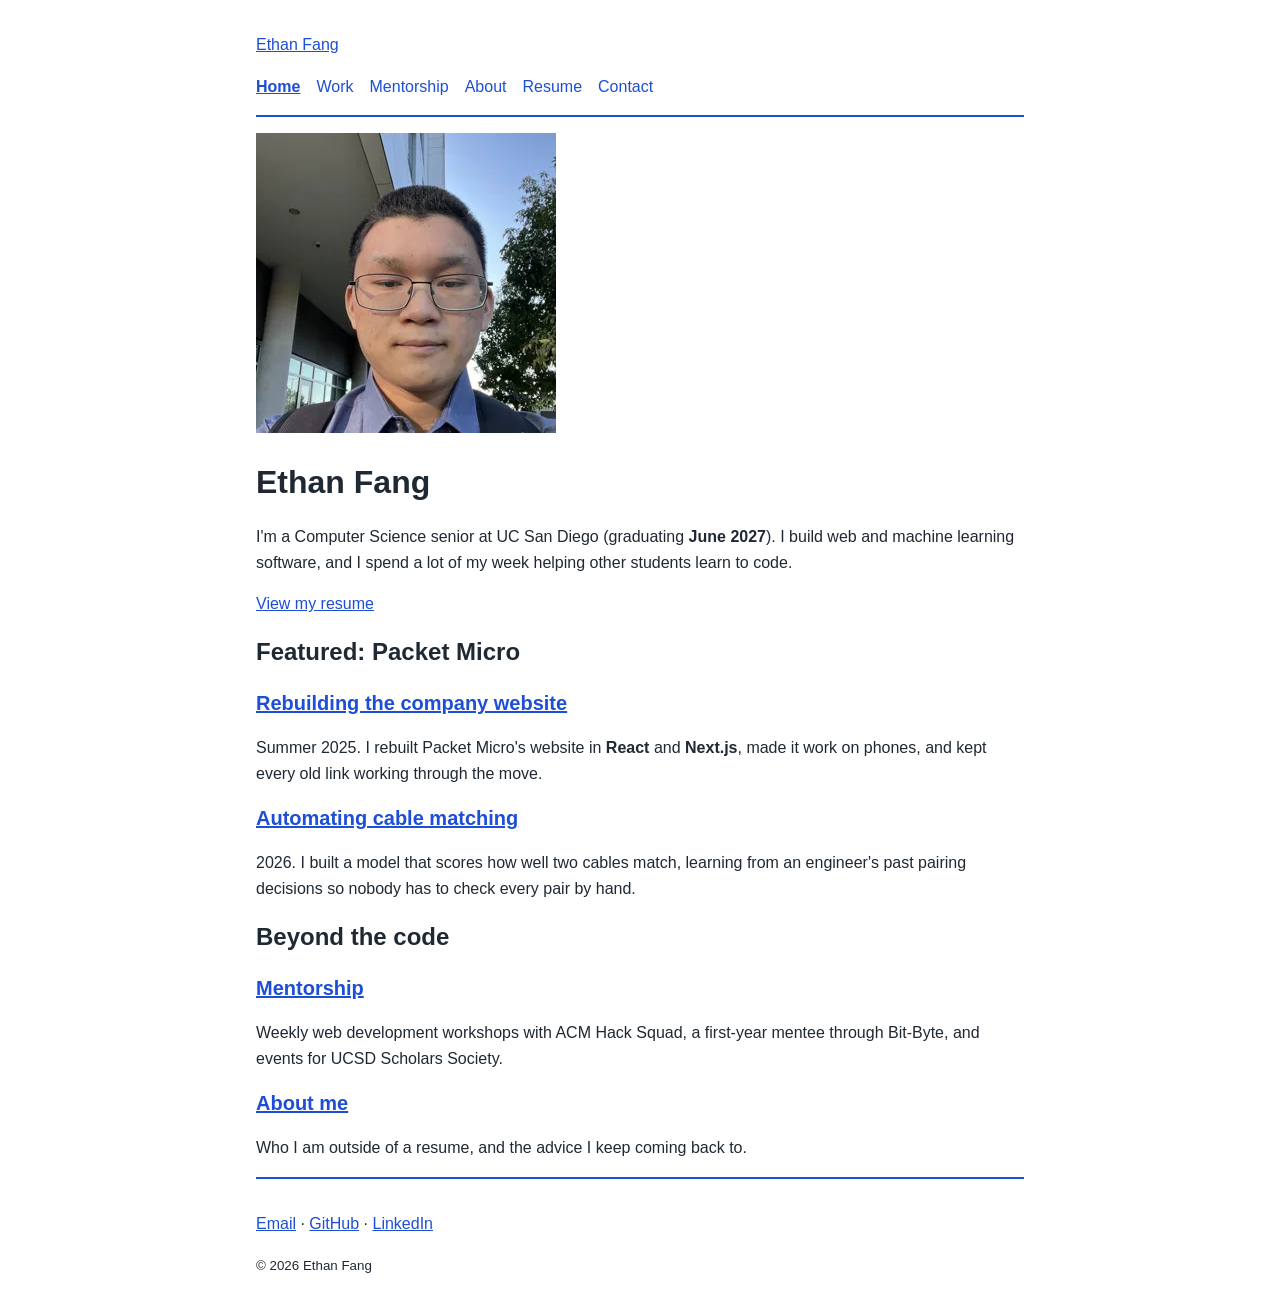
<file: index.html>
<!DOCTYPE html>
<html lang="en">
<head>
  <meta charset="utf-8">
  <meta name="viewport" content="width=device-width, initial-scale=1">
  <meta name="description" content="Portfolio of Ethan Fang, a UC San Diego Computer Science senior who builds web and machine learning software and mentors new programmers.">
  <meta name="author" content="Ethan Fang">
  <title>Ethan Fang | Software Engineer</title>
  <link rel="icon" href="favicon.svg" type="image/svg+xml">
  <link rel="stylesheet" href="styles.css">
</head>
<body>
  <header>
    <p><a href="index.html">Ethan Fang</a></p>
    <nav aria-label="Main">
      <ul>
        <li><a href="index.html" aria-current="page">Home</a></li>
        <li><a href="work.html">Work</a></li>
        <li><a href="mentorship.html">Mentorship</a></li>
        <li><a href="about.html">About</a></li>
        <li><a href="resume.html">Resume</a></li>
        <li><a href="contact.html">Contact</a></li>
      </ul>
    </nav>
  </header>

  <main>
    <section aria-labelledby="hero-heading">
      <picture>
        <source type="image/webp" srcset="images/headshot-300.webp 300w, images/headshot-600.webp 600w" sizes="300px">
        <img src="images/headshot-300.jpg" srcset="images/headshot-300.jpg 300w, images/headshot-600.jpg 600w" sizes="300px" width="300" height="300" alt="Headshot of Ethan Fang, wearing glasses and a blue collared shirt, standing outside">
      </picture>
      <h1 id="hero-heading">Ethan Fang</h1>
      <p>I'm a Computer Science senior at UC San Diego (graduating <strong>June 2027</strong>). I build web and machine learning software, and I spend a lot of my week helping other students learn to code.</p>
      <p><a href="resume.html">View my resume</a></p>
    </section>

    <section aria-labelledby="featured-heading">
      <h2 id="featured-heading">Featured: Packet Micro</h2>
      <article>
        <h3><a href="work/website-rebuild.html">Rebuilding the company website</a></h3>
        <p>Summer 2025. I rebuilt Packet Micro's website in <b>React</b> and <b>Next.js</b>, made it work on phones, and kept every old link working through the move.</p>
      </article>
      <article>
        <h3><a href="work/wire-selection.html">Automating cable matching</a></h3>
        <p>2026. I built a model that scores how well two cables match, learning from an engineer's past pairing decisions so nobody has to check every pair by hand.</p>
      </article>
    </section>

    <section aria-labelledby="more-heading">
      <h2 id="more-heading">Beyond the code</h2>
      <article>
        <h3><a href="mentorship.html">Mentorship</a></h3>
        <p>Weekly web development workshops with ACM Hack Squad, a first-year mentee through Bit-Byte, and events for UCSD Scholars Society.</p>
      </article>
      <article>
        <h3><a href="about.html">About me</a></h3>
        <p>Who I am outside of a resume, and the advice I keep coming back to.</p>
      </article>
    </section>

  </main>

  <footer>
    <p>
      <a href="mailto:ethan.z.fang@gmail.com">Email</a> ·
      <a href="https://github.com/efang5">GitHub</a> ·
      <a href="https://www.linkedin.com/in/ethan-fang-12b833273">LinkedIn</a>
    </p>
    <p><small>&copy; 2026 Ethan Fang</small></p>
  </footer>
</body>
</html>
</file>
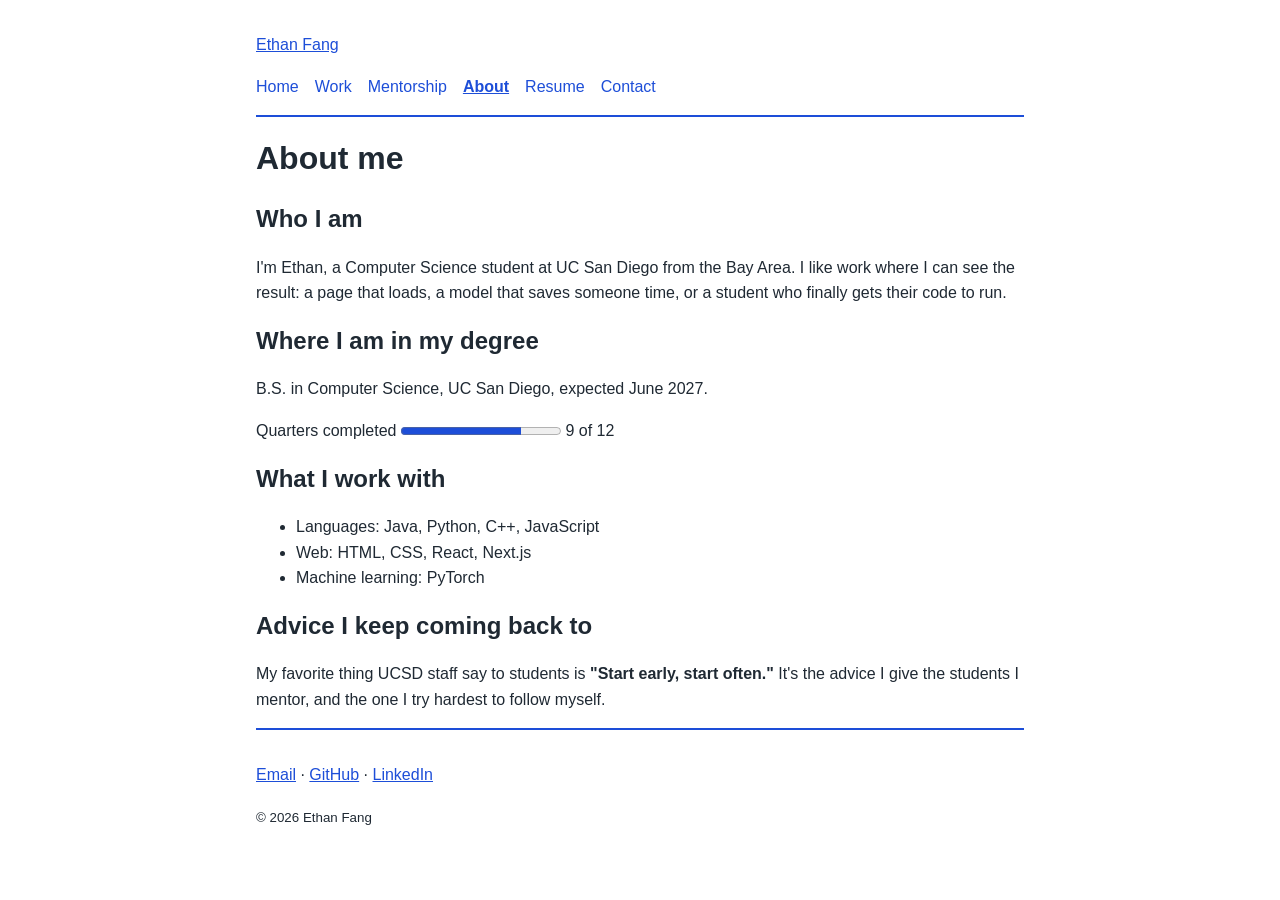
<file: about.html>
<!DOCTYPE html>
<html lang="en">
<head>
  <meta charset="utf-8">
  <meta name="viewport" content="width=device-width, initial-scale=1">
  <meta name="description" content="About Ethan Fang, a Computer Science senior at UC San Diego.">
  <title>About | Ethan Fang</title>
  <link rel="icon" href="favicon.svg" type="image/svg+xml">
  <link rel="stylesheet" href="styles.css">
</head>
<body>
  <header>
    <p><a href="index.html">Ethan Fang</a></p>
    <nav aria-label="Main">
      <ul>
        <li><a href="index.html">Home</a></li>
        <li><a href="work.html">Work</a></li>
        <li><a href="mentorship.html">Mentorship</a></li>
        <li><a href="about.html" aria-current="page">About</a></li>
        <li><a href="resume.html">Resume</a></li>
        <li><a href="contact.html">Contact</a></li>
      </ul>
    </nav>
  </header>

  <main>
    <h1>About me</h1>

    <section aria-labelledby="who-heading">
      <h2 id="who-heading">Who I am</h2>
      <p>I'm Ethan, a Computer Science student at UC San Diego from the Bay Area. I like work where I can see the result: a page that loads, a model that saves someone time, or a student who finally gets their code to run.</p>
    </section>

    <section aria-labelledby="degree-heading">
      <h2 id="degree-heading">Where I am in my degree</h2>
      <p>B.S. in Computer Science, UC San Diego, expected <time datetime="2027-06">June 2027</time>.</p>
      <p>
        <label for="degree-progress">Quarters completed</label>
        <progress id="degree-progress" value="9" max="12">9 of 12 quarters</progress>
        <span>9 of 12</span>
      </p>
    </section>

    <section aria-labelledby="skills-heading">
      <h2 id="skills-heading">What I work with</h2>
      <ul>
        <li>Languages: Java, Python, C++, JavaScript</li>
        <li>Web: HTML, CSS, React, Next.js</li>
        <li>Machine learning: PyTorch</li>
      </ul>
    </section>

    <section aria-labelledby="motto-heading">
      <h2 id="motto-heading">Advice I keep coming back to</h2>
      <p>My favorite thing UCSD staff say to students is <strong>"Start early, start often."</strong> It's the advice I give the students I mentor, and the one I try hardest to follow myself.</p>
    </section>
  </main>

  <footer>
    <p>
      <a href="mailto:ethan.z.fang@gmail.com">Email</a> ·
      <a href="https://github.com/efang5">GitHub</a> ·
      <a href="https://www.linkedin.com/in/ethan-fang-12b833273">LinkedIn</a>
    </p>
    <p><small>&copy; 2026 Ethan Fang</small></p>
  </footer>
</body>
</html>
</file>
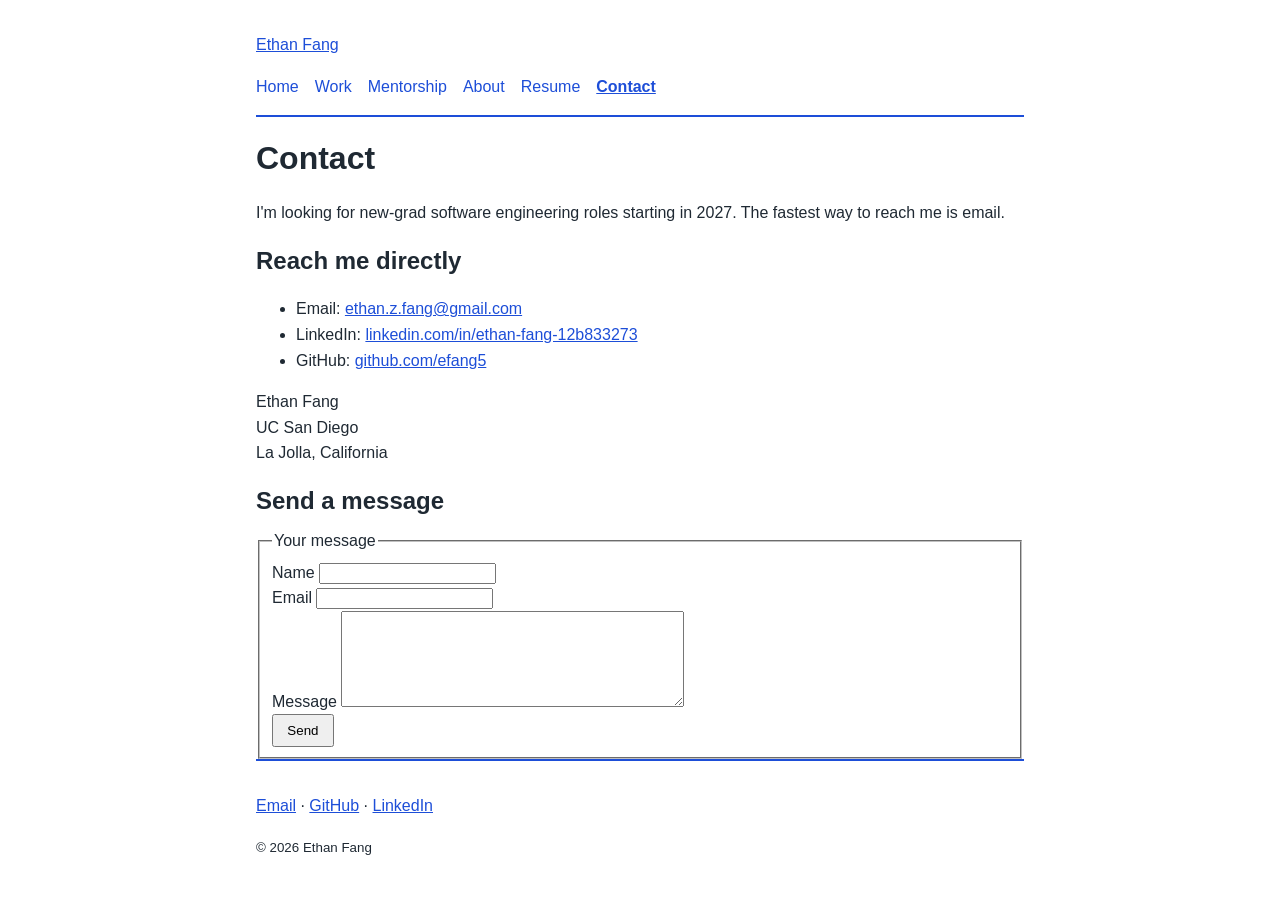
<file: contact.html>
<!DOCTYPE html>
<html lang="en">
<head>
  <meta charset="utf-8">
  <meta name="viewport" content="width=device-width, initial-scale=1">
  <meta name="description" content="Contact Ethan Fang about software engineering roles.">
  <title>Contact | Ethan Fang</title>
  <link rel="icon" href="favicon.svg" type="image/svg+xml">
  <link rel="stylesheet" href="styles.css">
</head>
<body>
  <header>
    <p><a href="index.html">Ethan Fang</a></p>
    <nav aria-label="Main">
      <ul>
        <li><a href="index.html">Home</a></li>
        <li><a href="work.html">Work</a></li>
        <li><a href="mentorship.html">Mentorship</a></li>
        <li><a href="about.html">About</a></li>
        <li><a href="resume.html">Resume</a></li>
        <li><a href="contact.html" aria-current="page">Contact</a></li>
      </ul>
    </nav>
  </header>

  <main>
    <h1>Contact</h1>
    <p>I'm looking for new-grad software engineering roles starting in 2027. The fastest way to reach me is email.</p>

    <section aria-labelledby="direct-heading">
      <h2 id="direct-heading">Reach me directly</h2>
      <ul>
        <li>Email: <a href="mailto:ethan.z.fang@gmail.com">ethan.z.fang@gmail.com</a></li>
        <li>LinkedIn: <a href="https://www.linkedin.com/in/ethan-fang-12b833273">linkedin.com/in/ethan-fang-12b833273</a></li>
        <li>GitHub: <a href="https://github.com/efang5">github.com/efang5</a></li>
      </ul>
      <p>
        Ethan Fang<br>
        UC San Diego<br>
        La Jolla, California
      </p>
    </section>

    <section aria-labelledby="form-heading">
      <h2 id="form-heading">Send a message</h2>
      <form action="#" method="post">
        <fieldset>
          <legend>Your message</legend>
          <div>
            <label for="name">Name</label>
            <input type="text" id="name" name="name" autocomplete="name" required>
          </div>
          <div>
            <label for="email">Email</label>
            <input type="email" id="email" name="email" autocomplete="email" required>
          </div>
          <div>
            <label for="message">Message</label>
            <textarea id="message" name="message" rows="6" cols="40" required></textarea>
          </div>
          <!-- The button does not submit anywhere yet (no scripting in HW2). -->
          <button type="submit">Send</button>
        </fieldset>
      </form>
    </section>

    <!-- Confirmation shown after a message is sent. It stays closed for now;
         JavaScript will open it in a later homework. -->
    <dialog id="sent-dialog" aria-labelledby="sent-heading">
      <h2 id="sent-heading">Thanks, your message was sent</h2>
      <p>I'll get back to you within a few days.</p>
      <form method="dialog">
        <button>Close</button>
      </form>
    </dialog>
  </main>

  <footer>
    <p>
      <a href="mailto:ethan.z.fang@gmail.com">Email</a> ·
      <a href="https://github.com/efang5">GitHub</a> ·
      <a href="https://www.linkedin.com/in/ethan-fang-12b833273">LinkedIn</a>
    </p>
    <p><small>&copy; 2026 Ethan Fang</small></p>
  </footer>
</body>
</html>
</file>
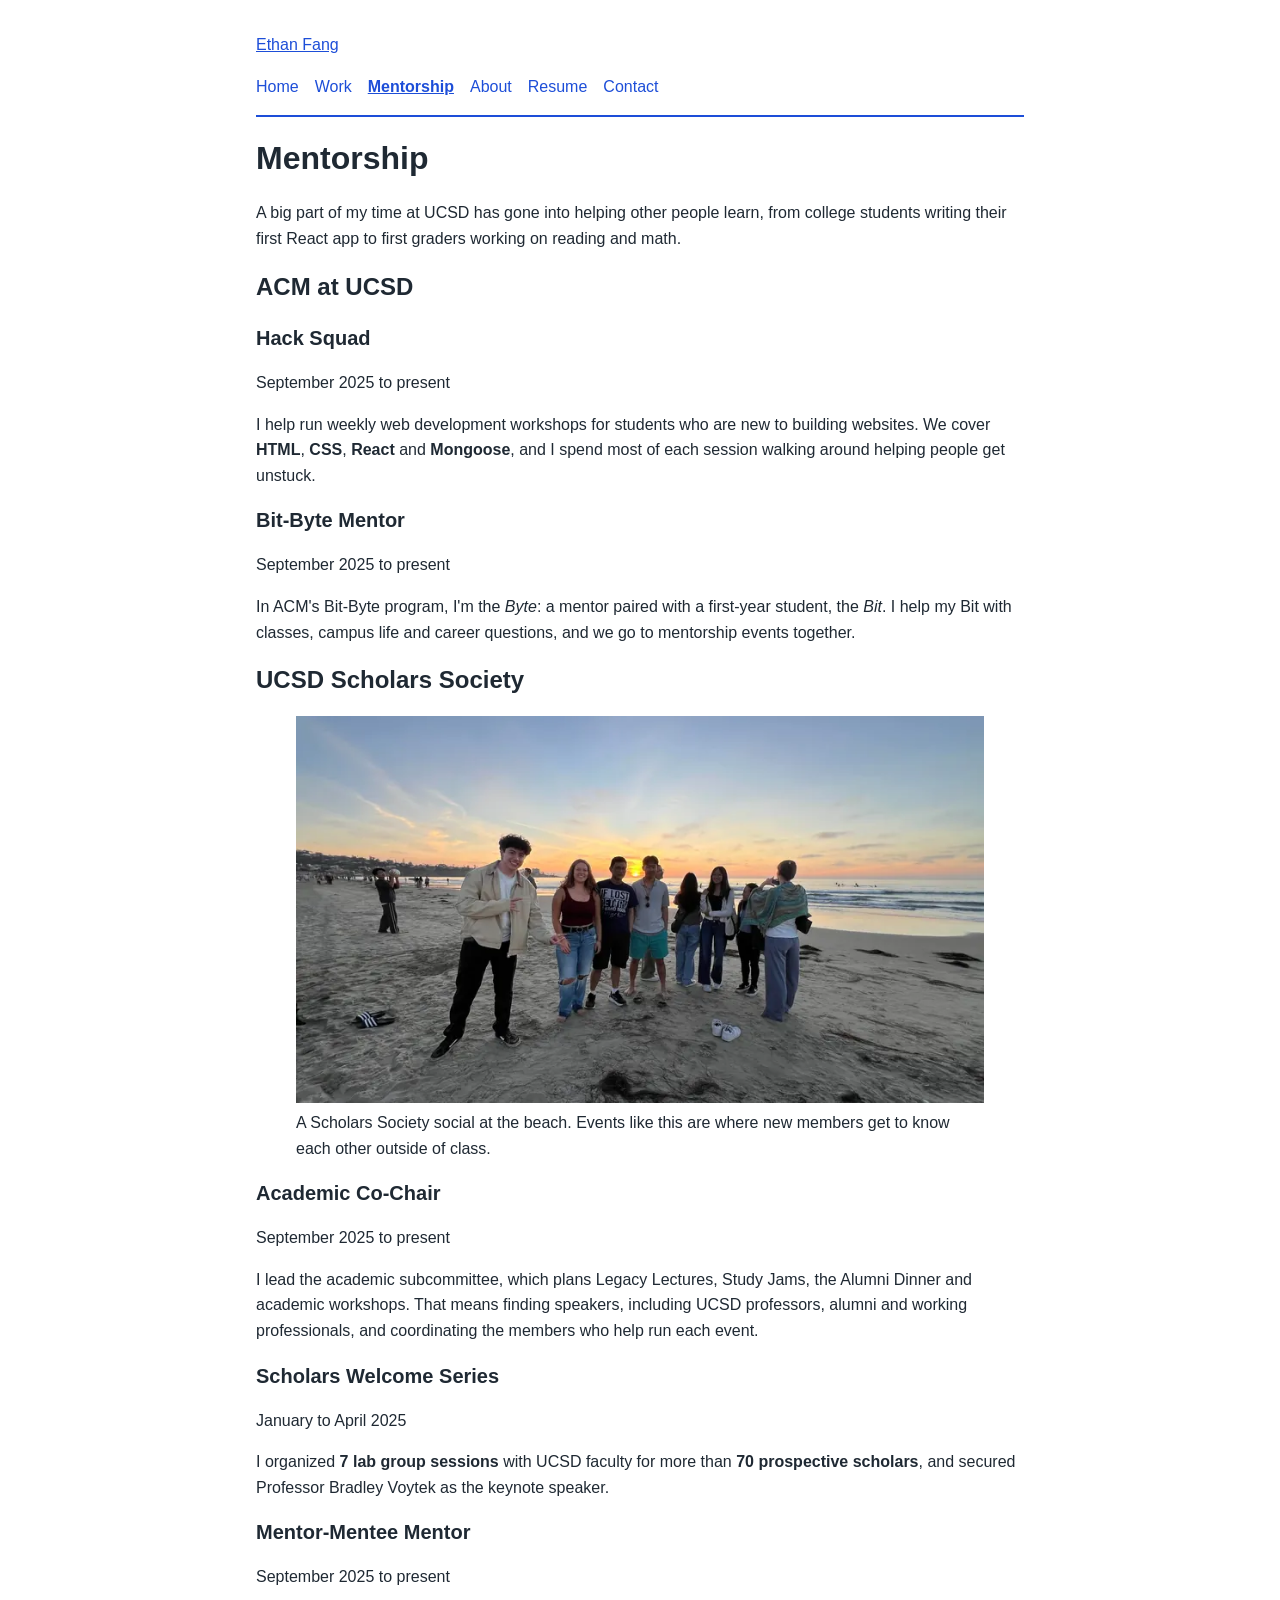
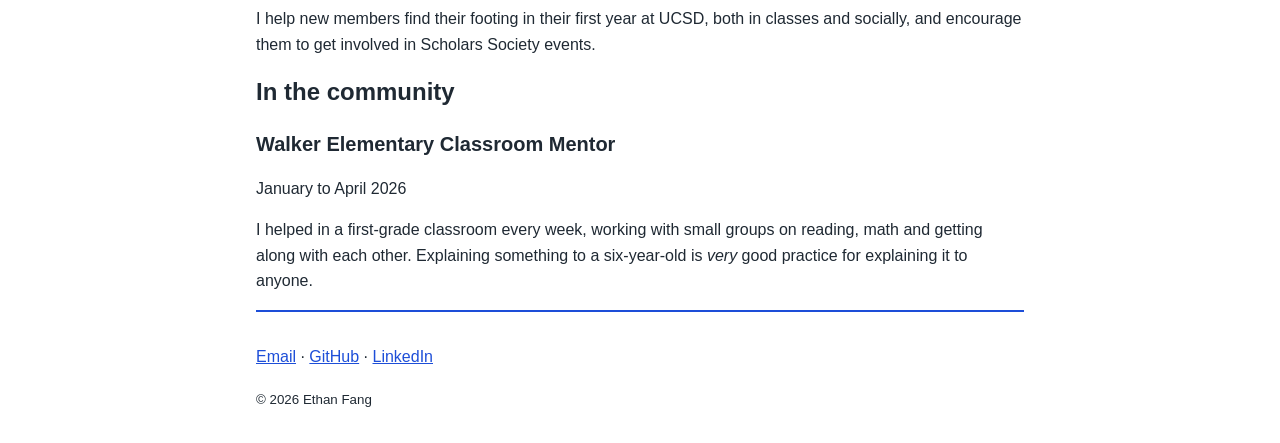
<file: mentorship.html>
<!DOCTYPE html>
<html lang="en">
<head>
  <meta charset="utf-8">
  <meta name="viewport" content="width=device-width, initial-scale=1">
  <meta name="description" content="How Ethan Fang teaches and mentors: ACM Hack Squad, ACM Bit-Byte, UCSD Scholars Society, and Walker Elementary.">
  <title>Mentorship | Ethan Fang</title>
  <link rel="icon" href="favicon.svg" type="image/svg+xml">
  <link rel="stylesheet" href="styles.css">
</head>
<body>
  <header>
    <p><a href="index.html">Ethan Fang</a></p>
    <nav aria-label="Main">
      <ul>
        <li><a href="index.html">Home</a></li>
        <li><a href="work.html">Work</a></li>
        <li><a href="mentorship.html" aria-current="page">Mentorship</a></li>
        <li><a href="about.html">About</a></li>
        <li><a href="resume.html">Resume</a></li>
        <li><a href="contact.html">Contact</a></li>
      </ul>
    </nav>
  </header>

  <main>
    <h1>Mentorship</h1>
    <p>A big part of my time at UCSD has gone into helping other people learn, from college students writing their first React app to first graders working on reading and math.</p>

    <section aria-labelledby="acm-heading">
      <h2 id="acm-heading">ACM at UCSD</h2>

      <article>
        <h3>Hack Squad</h3>
        <p><time datetime="2025-09">September 2025</time> to present</p>
        <p>I help run weekly web development workshops for students who are new to building websites. We cover <b>HTML</b>, <b>CSS</b>, <b>React</b> and <b>Mongoose</b>, and I spend most of each session walking around helping people get unstuck.</p>
      </article>

      <article>
        <h3>Bit-Byte Mentor</h3>
        <p><time datetime="2025-09">September 2025</time> to present</p>
        <p>In ACM's Bit-Byte program, I'm the <i>Byte</i>: a mentor paired with a first-year student, the <i>Bit</i>. I help my Bit with classes, campus life and career questions, and we go to mentorship events together.</p>
      </article>
    </section>

    <section aria-labelledby="scholars-heading">
      <h2 id="scholars-heading">UCSD Scholars Society</h2>
      <figure>
        <picture>
          <source type="image/webp" srcset="images/scholars-social-800.webp 800w, images/scholars-social-1200.webp 1200w" sizes="(max-width: 840px) 100vw, 800px">
          <img src="images/scholars-social-800.jpg" srcset="images/scholars-social-800.jpg 800w, images/scholars-social-1200.jpg 1200w" sizes="(max-width: 840px) 100vw, 800px" width="800" height="450" alt="A group of UCSD Scholars Society members posing together on the beach at sunset">
        </picture>
        <figcaption>A Scholars Society social at the beach. Events like this are where new members get to know each other outside of class.</figcaption>
      </figure>

      <article>
        <h3>Academic Co-Chair</h3>
        <p><time datetime="2025-09">September 2025</time> to present</p>
        <p>I lead the academic subcommittee, which plans Legacy Lectures, Study Jams, the Alumni Dinner and academic workshops. That means finding speakers, including UCSD professors, alumni and working professionals, and coordinating the members who help run each event.</p>
      </article>

      <article>
        <h3>Scholars Welcome Series</h3>
        <p><time datetime="2025-01">January</time> to <time datetime="2025-04">April 2025</time></p>
        <p>I organized <strong>7 lab group sessions</strong> with UCSD faculty for more than <strong>70 prospective scholars</strong>, and secured Professor Bradley Voytek as the keynote speaker.</p>
      </article>

      <article>
        <h3>Mentor-Mentee Mentor</h3>
        <p><time datetime="2025-09">September 2025</time> to present</p>
        <p>I help new members find their footing in their first year at UCSD, both in classes and socially, and encourage them to get involved in Scholars Society events.</p>
      </article>
    </section>

    <section aria-labelledby="community-heading">
      <h2 id="community-heading">In the community</h2>

      <article>
        <h3>Walker Elementary Classroom Mentor</h3>
        <p><time datetime="2026-01">January</time> to <time datetime="2026-04">April 2026</time></p>
        <p>I helped in a first-grade classroom every week, working with small groups on reading, math and getting along with each other. Explaining something to a six-year-old is <em>very</em> good practice for explaining it to anyone.</p>
      </article>
    </section>
  </main>

  <footer>
    <p>
      <a href="mailto:ethan.z.fang@gmail.com">Email</a> ·
      <a href="https://github.com/efang5">GitHub</a> ·
      <a href="https://www.linkedin.com/in/ethan-fang-12b833273">LinkedIn</a>
    </p>
    <p><small>&copy; 2026 Ethan Fang</small></p>
  </footer>
</body>
</html>
</file>
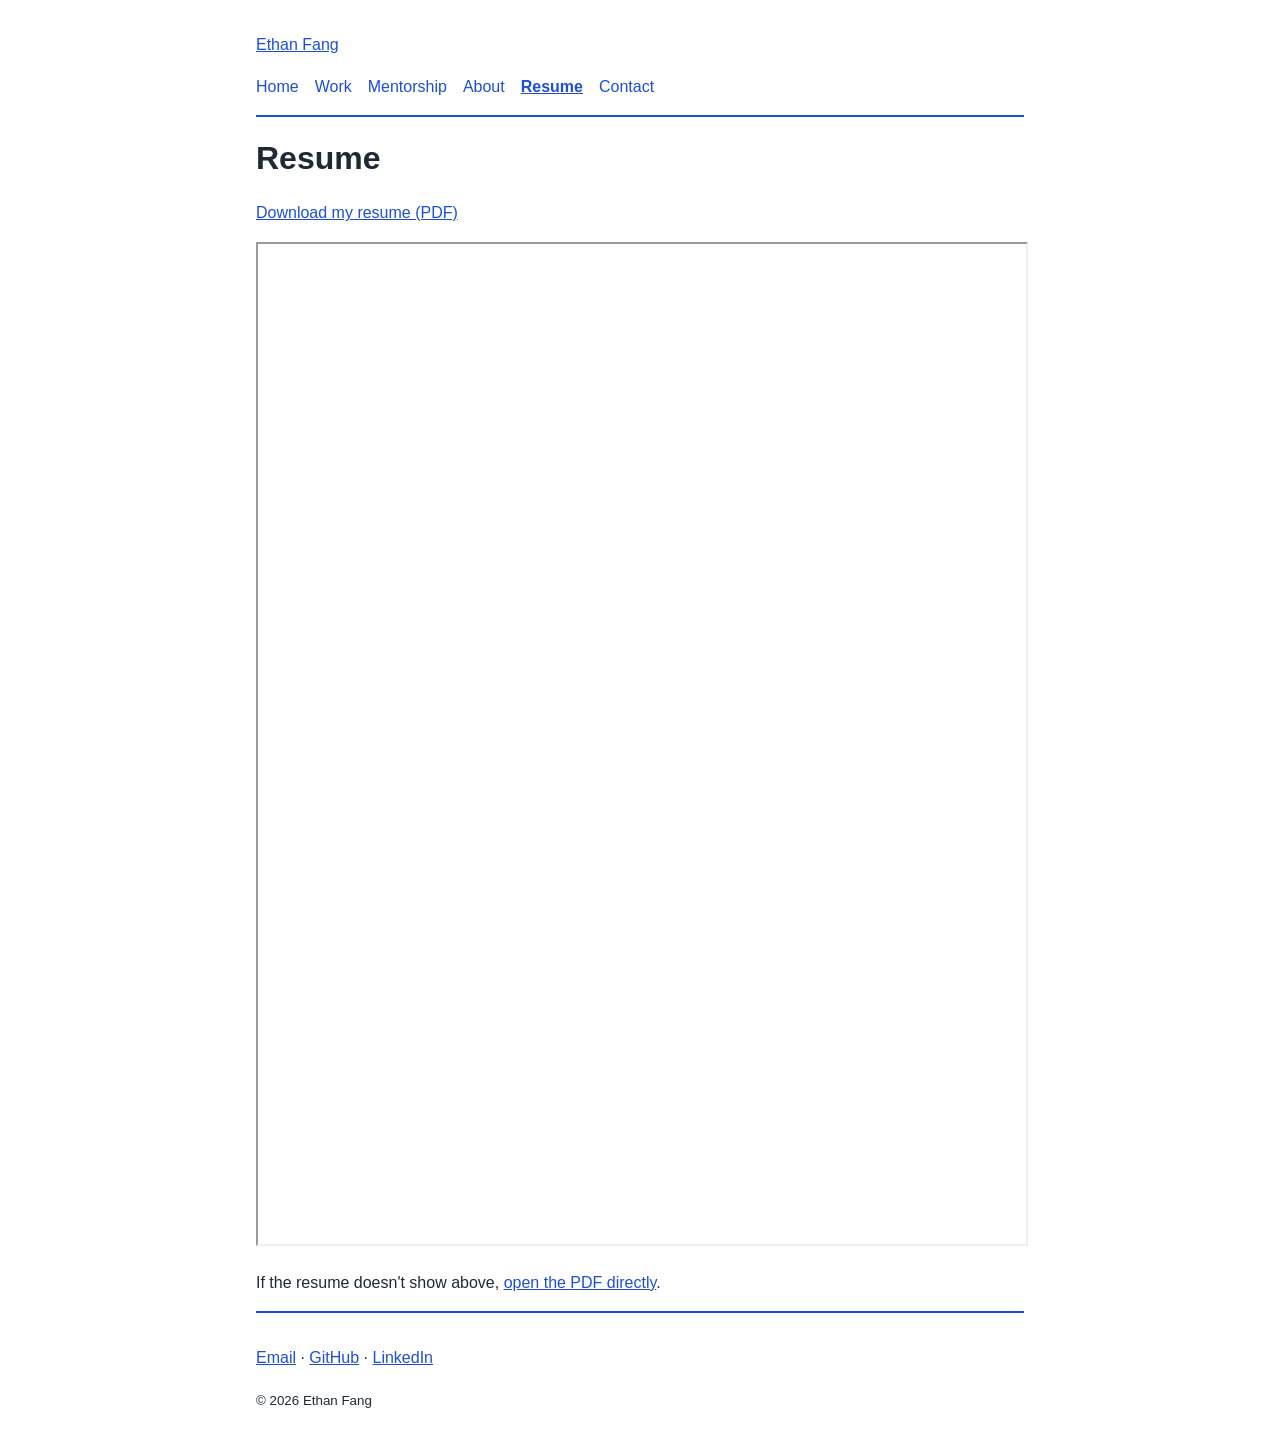
<file: resume.html>
<!DOCTYPE html>
<html lang="en">
<head>
  <meta charset="utf-8">
  <meta name="viewport" content="width=device-width, initial-scale=1">
  <meta name="description" content="Resume of Ethan Fang, Computer Science student at UC San Diego.">
  <title>Resume | Ethan Fang</title>
  <link rel="icon" href="favicon.svg" type="image/svg+xml">
  <link rel="stylesheet" href="styles.css">
</head>
<body>
  <header>
    <p><a href="index.html">Ethan Fang</a></p>
    <nav aria-label="Main">
      <ul>
        <li><a href="index.html">Home</a></li>
        <li><a href="work.html">Work</a></li>
        <li><a href="mentorship.html">Mentorship</a></li>
        <li><a href="about.html">About</a></li>
        <li><a href="resume.html" aria-current="page">Resume</a></li>
        <li><a href="contact.html">Contact</a></li>
      </ul>
    </nav>
  </header>

  <main>
    <h1>Resume</h1>
    <p><a href="assets/ethan-fang-resume.pdf" download>Download my resume (PDF)</a></p>

    <iframe src="assets/ethan-fang-resume.pdf" title="Ethan Fang's resume" width="800" height="1000"></iframe>

    <p>If the resume doesn't show above, <a href="assets/ethan-fang-resume.pdf">open the PDF directly</a>.</p>
  </main>

  <footer>
    <p>
      <a href="mailto:ethan.z.fang@gmail.com">Email</a> ·
      <a href="https://github.com/efang5">GitHub</a> ·
      <a href="https://www.linkedin.com/in/ethan-fang-12b833273">LinkedIn</a>
    </p>
    <p><small>&copy; 2026 Ethan Fang</small></p>
  </footer>
</body>
</html>
</file>
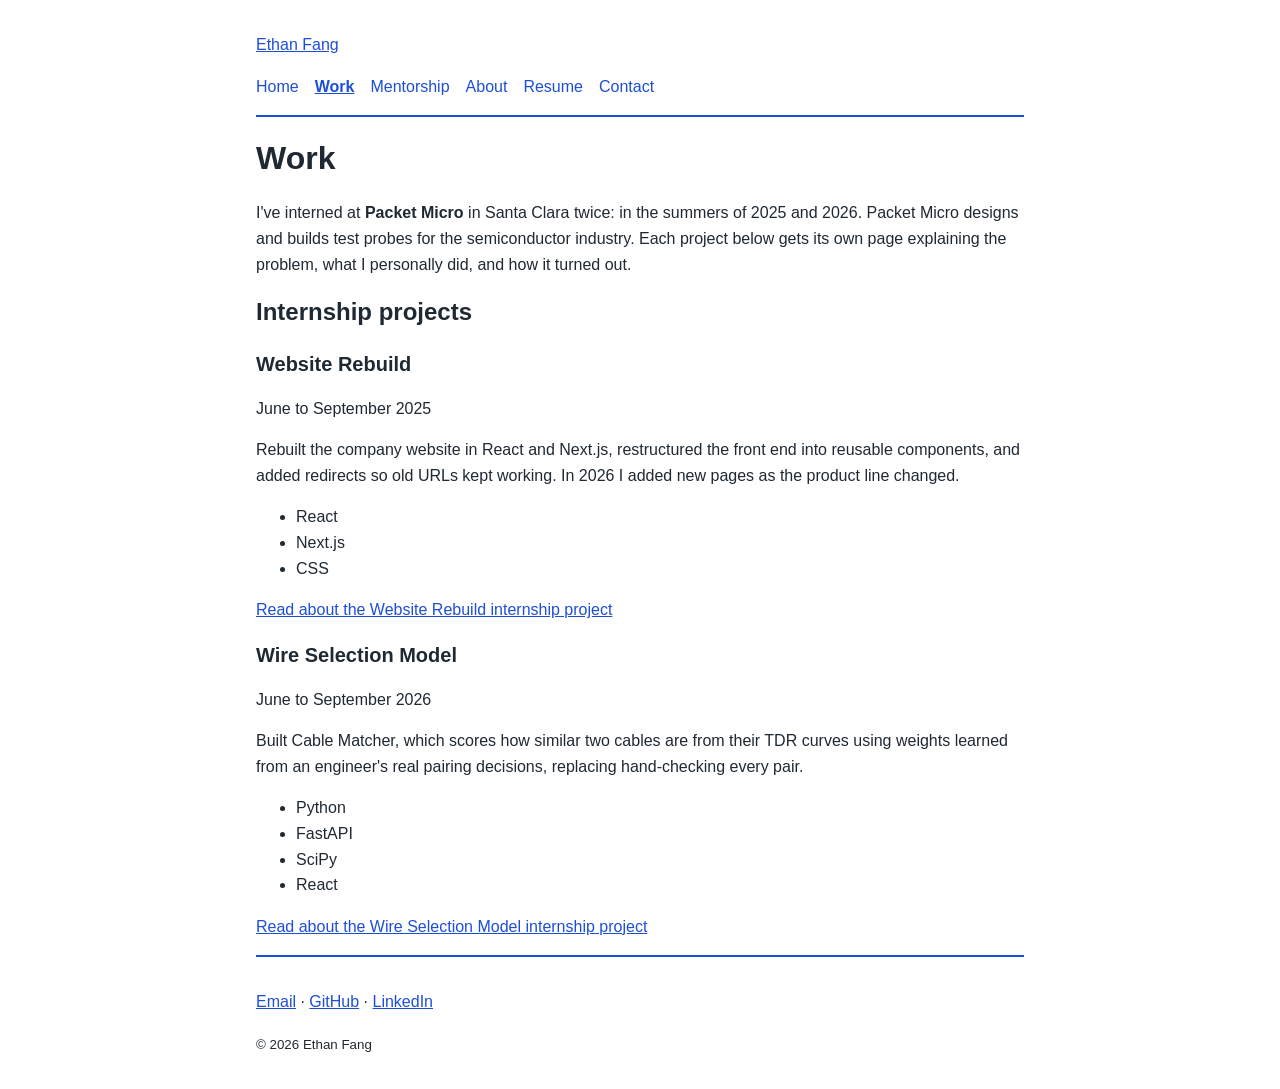
<file: work.html>
<!DOCTYPE html>
<html lang="en">
<head>
  <meta charset="utf-8">
  <meta name="viewport" content="width=device-width, initial-scale=1">
  <meta name="description" content="Ethan Fang's internship work at Packet Micro: a website rebuild and Cable Matcher, a model that scores cable pairings.">
  <title>Work | Ethan Fang</title>
  <link rel="icon" href="favicon.svg" type="image/svg+xml">
  <link rel="stylesheet" href="styles.css">
</head>
<body>
  <header>
    <p><a href="index.html">Ethan Fang</a></p>
    <nav aria-label="Main">
      <ul>
        <li><a href="index.html">Home</a></li>
        <li><a href="work.html" aria-current="page">Work</a></li>
        <li><a href="mentorship.html">Mentorship</a></li>
        <li><a href="about.html">About</a></li>
        <li><a href="resume.html">Resume</a></li>
        <li><a href="contact.html">Contact</a></li>
      </ul>
    </nav>
  </header>

  <main>
    <h1>Work</h1>
    <p>I've interned at <strong>Packet Micro</strong> in Santa Clara twice: in the summers of 2025 and 2026. Packet Micro designs and builds test probes for the semiconductor industry. Each project below gets its own page explaining the problem, what I personally did, and how it turned out.</p>

    <section aria-labelledby="case-studies-heading">
      <h2 id="case-studies-heading">Internship projects</h2>

      <article>
        <h3>Website Rebuild</h3>
        <p><time datetime="2025-06">June</time> to <time datetime="2025-09">September 2025</time></p>
        <p>Rebuilt the company website in React and Next.js, restructured the front end into reusable components, and added redirects so old URLs kept working. In 2026 I added new pages as the product line changed.</p>
        <ul>
          <li>React</li>
          <li>Next.js</li>
          <li>CSS</li>
        </ul>
        <p><a href="work/website-rebuild.html">Read about the Website Rebuild internship project</a></p>
      </article>

      <article>
        <h3>Wire Selection Model</h3>
        <p><time datetime="2026-06">June</time> to <time datetime="2026-09">September 2026</time></p>
        <p>Built Cable Matcher, which scores how similar two cables are from their TDR curves using weights learned from an engineer's real pairing decisions, replacing hand-checking every pair.</p>
        <ul>
          <li>Python</li>
          <li>FastAPI</li>
          <li>SciPy</li>
          <li>React</li>
        </ul>
        <p><a href="work/wire-selection.html">Read about the Wire Selection Model internship project</a></p>
      </article>
    </section>
  </main>

  <footer>
    <p>
      <a href="mailto:ethan.z.fang@gmail.com">Email</a> ·
      <a href="https://github.com/efang5">GitHub</a> ·
      <a href="https://www.linkedin.com/in/ethan-fang-12b833273">LinkedIn</a>
    </p>
    <p><small>&copy; 2026 Ethan Fang</small></p>
  </footer>
</body>
</html>
</file>
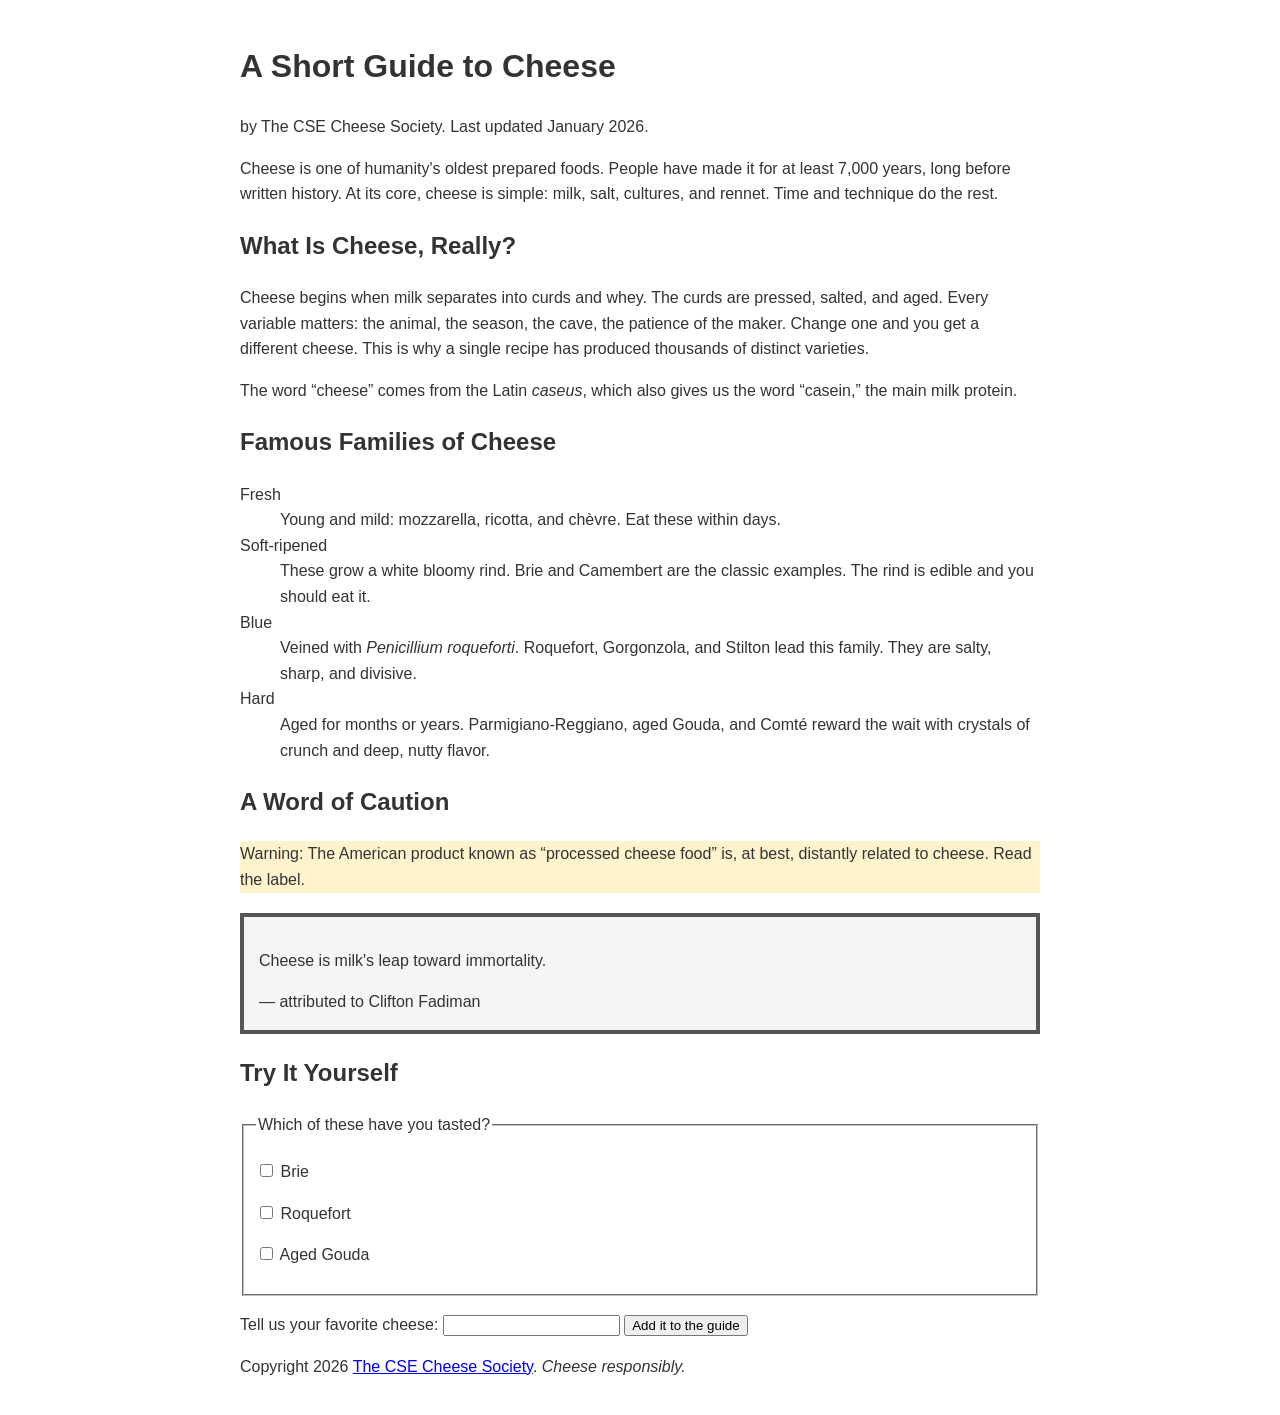
<file: part1/cheese.html>
<!DOCTYPE html>
<html lang="en">
<head>
  <meta charset="UTF-8">
  <meta name="viewport" content="width=device-width, initial-scale=1">
  <link rel="stylesheet" href="cheese.css">
  <title>A Short Guide to Cheese</title>
</head>
<body>
  <header>
    <h1>A Short Guide to Cheese</h1>
    <p>by The CSE Cheese Society. Last updated <time datetime="2026-01">January 2026</time>.</p>
  </header>

  <main>
    <article>
      <p>Cheese is one of humanity's oldest prepared foods. People have made
      it for at least 7,000 years, long before written history. At its core,
      cheese is simple: milk, salt, cultures, and rennet. Time and technique
      do the rest.</p>

      <section>
        <h2>What Is Cheese, Really?</h2>
        <p>Cheese begins when milk separates into curds and whey. The curds
        are pressed, salted, and aged. Every variable matters: the animal,
        the season, the cave, the patience of the maker. Change one and you
        get a different cheese. This is why a single recipe has produced
        thousands of distinct varieties.</p>
        <p>The word <q>cheese</q> comes from the Latin
        <span class="latin" lang="la">caseus</span>, which also gives us the word
        <q>casein,</q> the main milk protein.</p>
      </section>

      <section>
        <h2>Famous Families of Cheese</h2>

        <dl>
          <dt>Fresh</dt>
          <dd>Young and mild: mozzarella, ricotta, and
          <span lang="fr">chèvre</span>. Eat these within days.</dd>

          <dt>Soft-ripened</dt>
          <dd>These grow a white bloomy rind. Brie and Camembert are the
          classic examples. The rind is edible and you should eat it.</dd>

          <dt>Blue</dt>
          <dd>Veined with <span class="latin" lang="la">Penicillium
          roqueforti</span>. Roquefort, Gorgonzola, and Stilton lead this
          family. They are salty, sharp, and divisive.</dd>

          <dt>Hard</dt>
          <dd>Aged for months or years. Parmigiano-Reggiano, aged Gouda,
          and <span lang="fr">Comté</span> reward the wait with crystals
          of crunch and deep, nutty flavor.</dd>
        </dl>
      </section>

      <section>
        <h2>A Word of Caution</h2>
        <p id="warning">Warning: The American product known as
        <q>processed cheese food</q> is, at best, distantly related to
        cheese. Read the label.</p>

        <blockquote>
          <p>Cheese is milk's leap toward immortality.</p>
          <footer>— attributed to Clifton Fadiman</footer>
        </blockquote>
      </section>

      <section>
        <h2>Try It Yourself</h2>
        <form>
          <fieldset>
            <legend>Which of these have you tasted?</legend>
            <p><input type="checkbox" id="c-brie" name="tasted" value="brie">
               <label for="c-brie">Brie</label></p>
            <p><input type="checkbox" id="c-roquefort" name="tasted" value="roquefort">
               <label for="c-roquefort">Roquefort</label></p>
            <p><input type="checkbox" id="c-gouda" name="tasted" value="gouda">
               <label for="c-gouda">Aged Gouda</label></p>
          </fieldset>
          <p>
            <label for="fav">Tell us your favorite cheese:</label>
            <input type="text" id="fav" name="favorite">
            <button type="submit">Add it to the guide</button>
          </p>
        </form>
      </section>
    </article>
  </main>
  <footer>
    <p>Copyright 2026 <a href="https://example.com/cheese-society">The CSE
    Cheese Society</a>. <em>Cheese responsibly.</em></p>
  </footer>
</body>
</html>
</file>
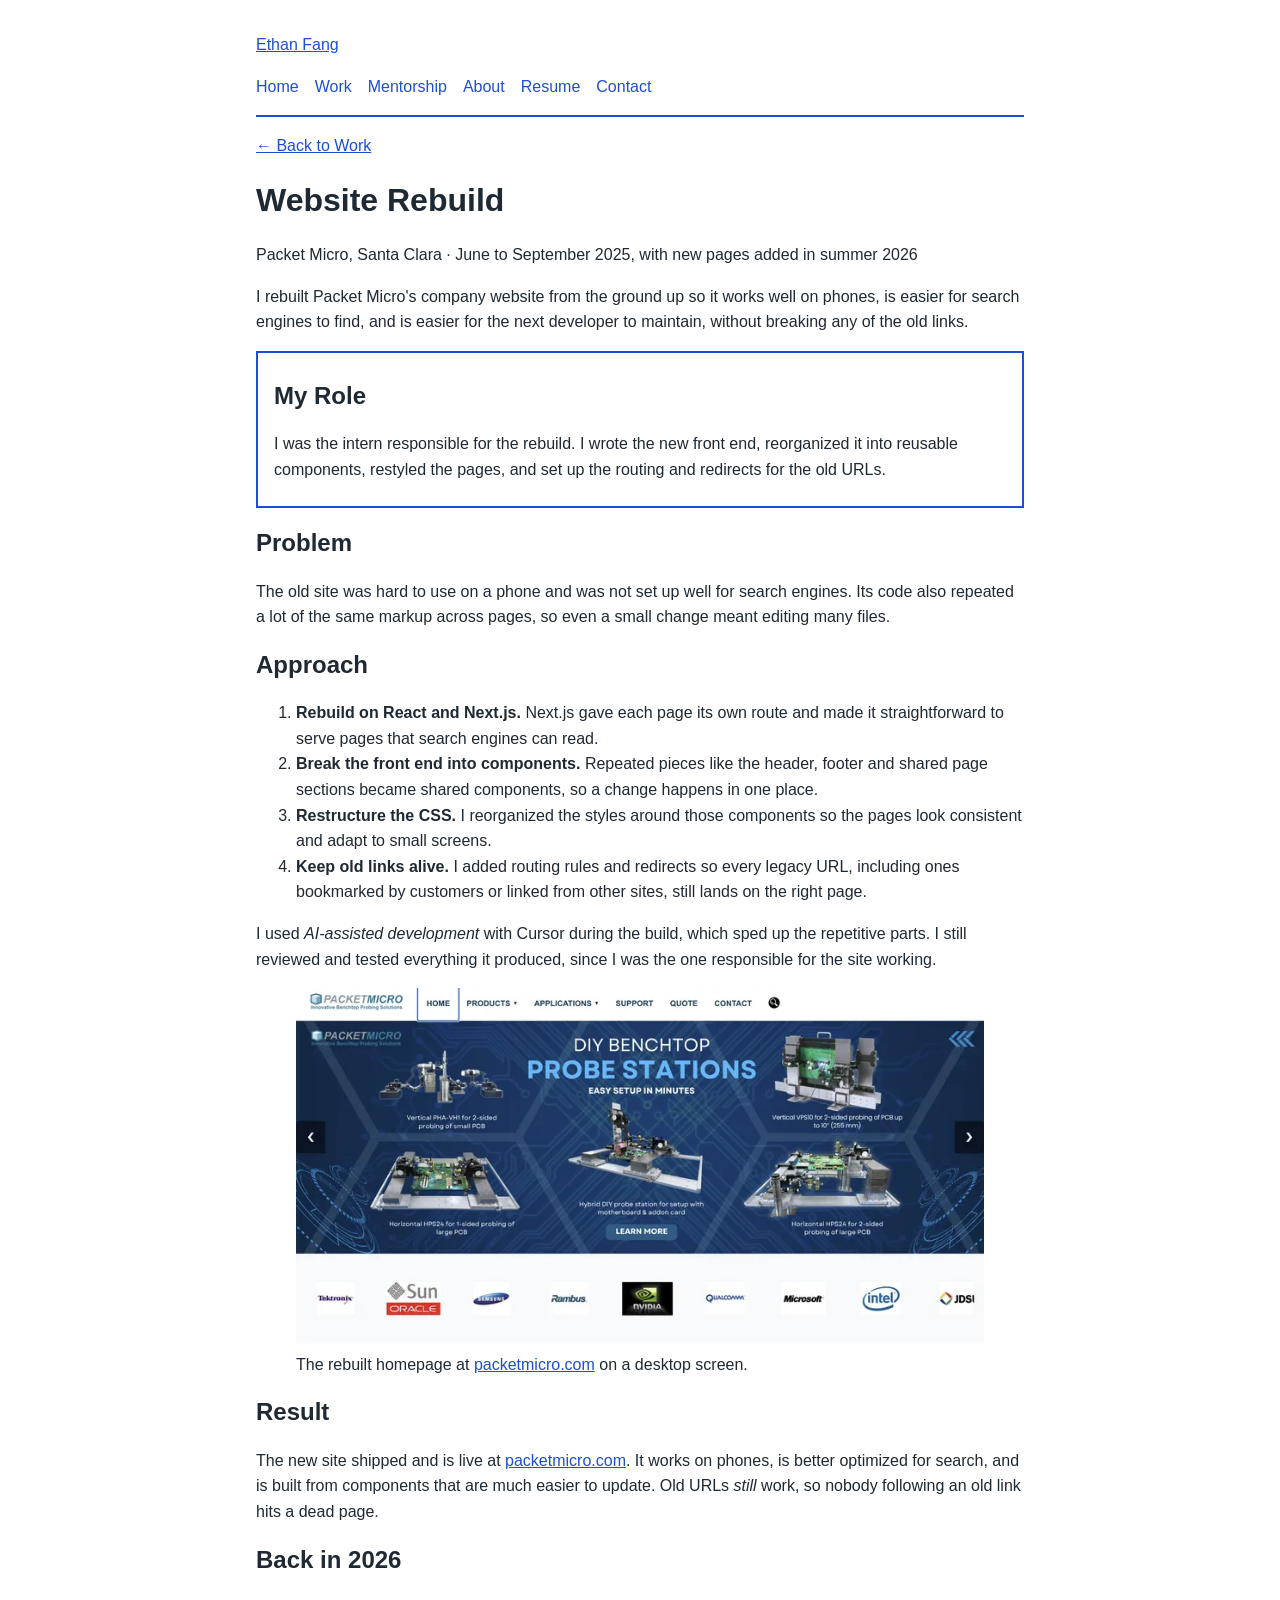
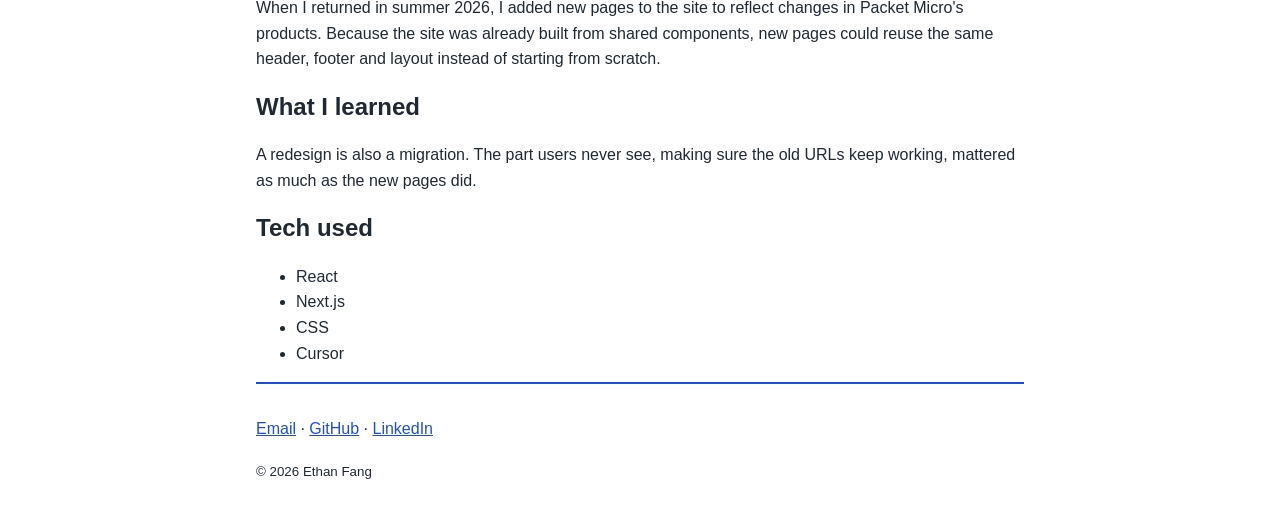
<file: work/website-rebuild.html>
<!DOCTYPE html>
<html lang="en">
<head>
  <meta charset="utf-8">
  <meta name="viewport" content="width=device-width, initial-scale=1">
  <meta name="description" content="Internship project: how Ethan Fang rebuilt Packet Micro's company website in React and Next.js.">
  <title>Website Rebuild | Ethan Fang</title>
  <link rel="icon" href="../favicon.svg" type="image/svg+xml">
  <link rel="stylesheet" href="../styles.css">
</head>
<body>
  <header>
    <p><a href="../index.html">Ethan Fang</a></p>
    <nav aria-label="Main">
      <ul>
        <li><a href="../index.html">Home</a></li>
        <li><a href="../work.html">Work</a></li>
        <li><a href="../mentorship.html">Mentorship</a></li>
        <li><a href="../about.html">About</a></li>
        <li><a href="../resume.html">Resume</a></li>
        <li><a href="../contact.html">Contact</a></li>
      </ul>
    </nav>
  </header>

  <main>
    <p><a href="../work.html">&larr; Back to Work</a></p>

    <article>
      <header>
        <h1>Website Rebuild</h1>
        <p>Packet Micro, Santa Clara · <time datetime="2025-06">June</time> to <time datetime="2025-09">September 2025</time>, with new pages added in summer <time datetime="2026">2026</time></p>
      </header>

      <p>I rebuilt Packet Micro's company website from the ground up so it works well on phones, is easier for search engines to find, and is easier for the next developer to maintain, without breaking any of the old links.</p>

      <role-callout>
        <h2>My Role</h2>
        <p>I was the intern responsible for the rebuild. I wrote the new front end, reorganized it into reusable components, restyled the pages, and set up the routing and redirects for the old URLs.</p>
      </role-callout>

      <section aria-labelledby="problem-heading">
        <h2 id="problem-heading">Problem</h2>
        <p>The old site was hard to use on a phone and was not set up well for search engines. Its code also repeated a lot of the same markup across pages, so even a small change meant editing many files.</p>
      </section>

      <section aria-labelledby="approach-heading">
        <h2 id="approach-heading">Approach</h2>
        <ol>
          <li><strong>Rebuild on React and Next.js.</strong> Next.js gave each page its own route and made it straightforward to serve pages that search engines can read.</li>
          <li><strong>Break the front end into components.</strong> Repeated pieces like the header, footer and shared page sections became shared components, so a change happens in one place.</li>
          <li><strong>Restructure the CSS.</strong> I reorganized the styles around those components so the pages look consistent and adapt to small screens.</li>
          <li><strong>Keep old links alive.</strong> I added routing rules and redirects so every legacy URL, including ones bookmarked by customers or linked from other sites, still lands on the right page.</li>
        </ol>
        <p>I used <i>AI-assisted development</i> with Cursor during the build, which sped up the repetitive parts. I still reviewed and tested everything it produced, since I was the one responsible for the site working.</p>
        <figure>
          <picture>
            <source type="image/webp" srcset="../images/packet-micro-desktop-800.webp 800w, ../images/packet-micro-desktop-1200.webp 1200w" sizes="(max-width: 840px) 100vw, 800px">
            <img src="../images/packet-micro-desktop-800.jpg" srcset="../images/packet-micro-desktop-800.jpg 800w, ../images/packet-micro-desktop-1200.jpg 1200w" sizes="(max-width: 840px) 100vw, 800px" width="800" height="414" alt="The Packet Micro homepage on desktop: a navigation bar, a banner for DIY benchtop probe stations, and a row of customer logos">
          </picture>
          <figcaption>The rebuilt homepage at <a href="https://packetmicro.com">packetmicro.com</a> on a desktop screen.</figcaption>
        </figure>
      </section>

      <section aria-labelledby="result-heading">
        <h2 id="result-heading">Result</h2>
        <p>The new site shipped and is live at <a href="https://packetmicro.com">packetmicro.com</a>. It works on phones, is better optimized for search, and is built from components that are much easier to update. Old URLs <em>still</em> work, so nobody following an old link hits a dead page.</p>
      </section>

      <section aria-labelledby="return-heading">
        <h2 id="return-heading">Back in 2026</h2>
        <p>When I returned in summer 2026, I added new pages to the site to reflect changes in Packet Micro's products. Because the site was already built from shared components, new pages could reuse the same header, footer and layout instead of starting from scratch.</p>
      </section>

      <section aria-labelledby="learned-heading">
        <h2 id="learned-heading">What I learned</h2>
        <p>A redesign is also a migration. The part users never see, making sure the old URLs keep working, mattered as much as the new pages did.</p>
      </section>

      <footer>
        <h2>Tech used</h2>
        <ul>
          <li>React</li>
          <li>Next.js</li>
          <li>CSS</li>
          <li>Cursor</li>
        </ul>
      </footer>
    </article>
  </main>

  <footer>
    <p>
      <a href="mailto:ethan.z.fang@gmail.com">Email</a> ·
      <a href="https://github.com/efang5">GitHub</a> ·
      <a href="https://www.linkedin.com/in/ethan-fang-12b833273">LinkedIn</a>
    </p>
    <p><small>&copy; 2026 Ethan Fang</small></p>
  </footer>
</body>
</html>
</file>
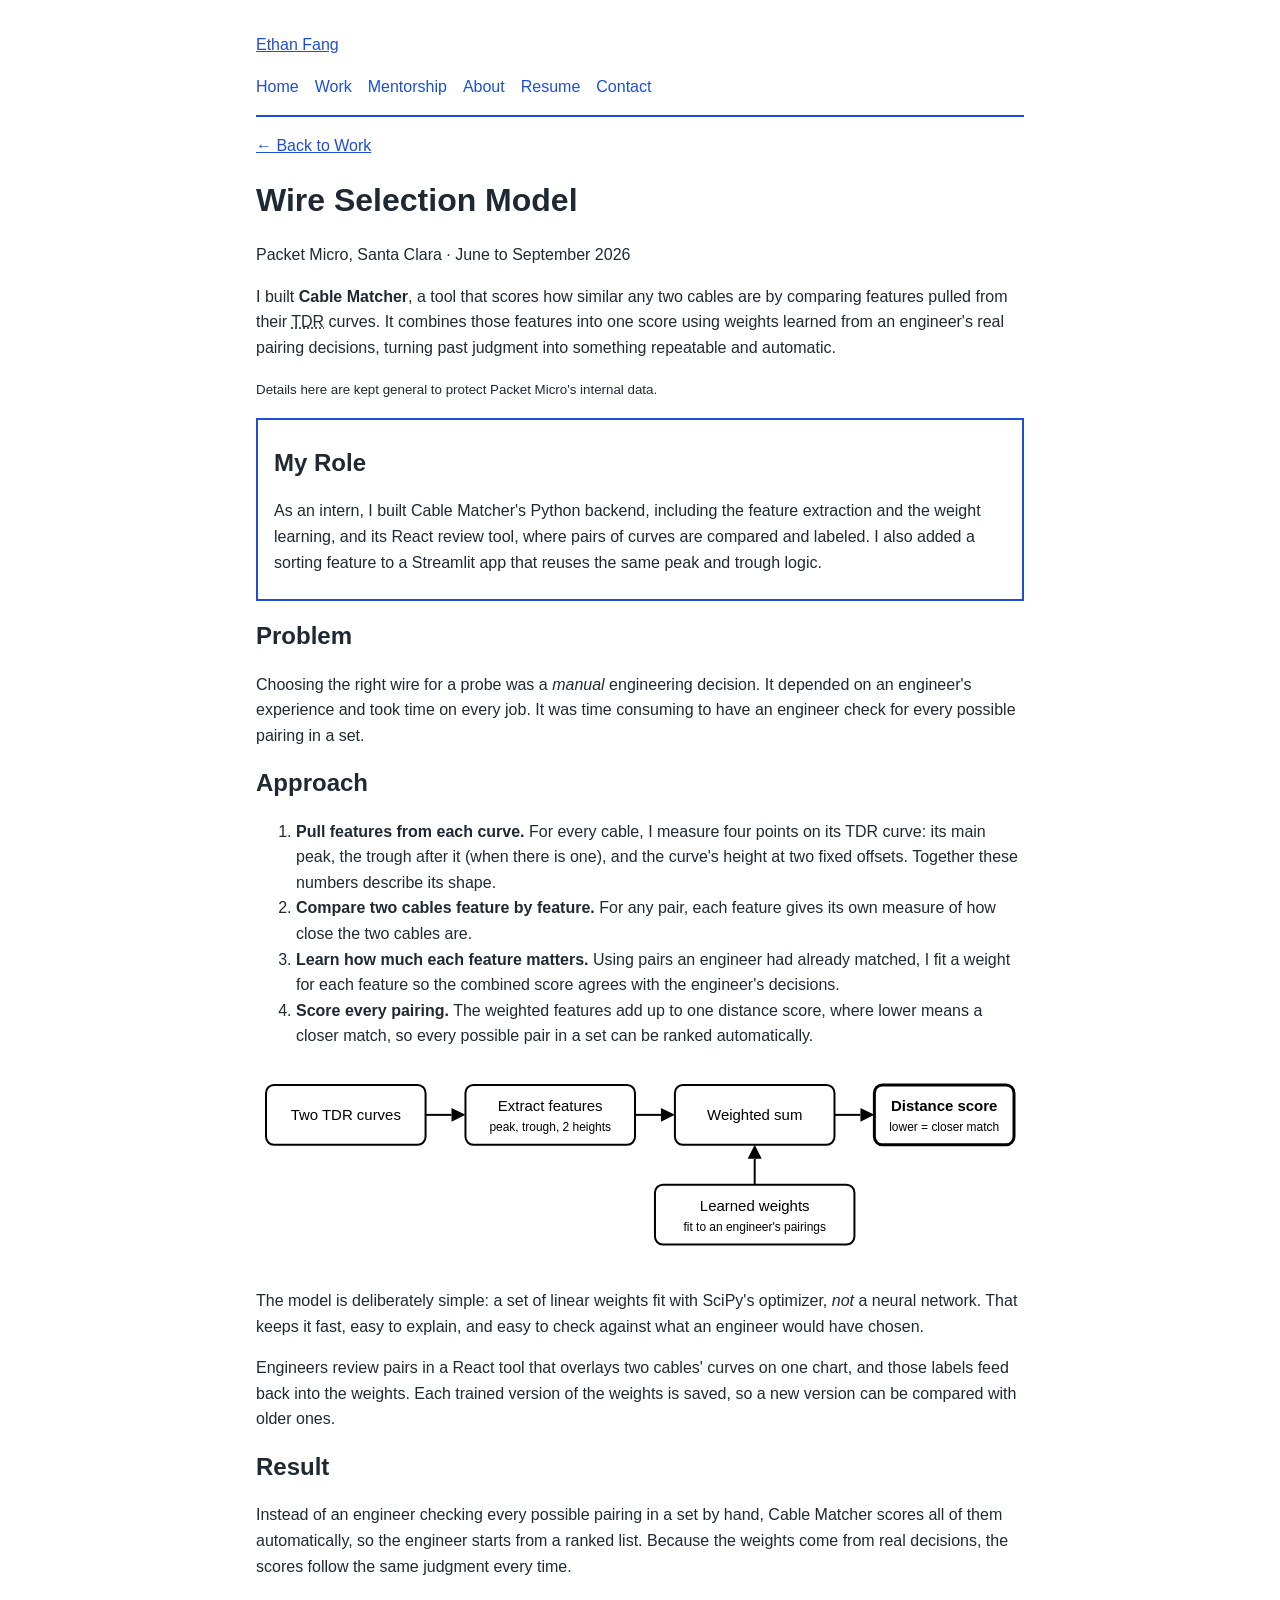
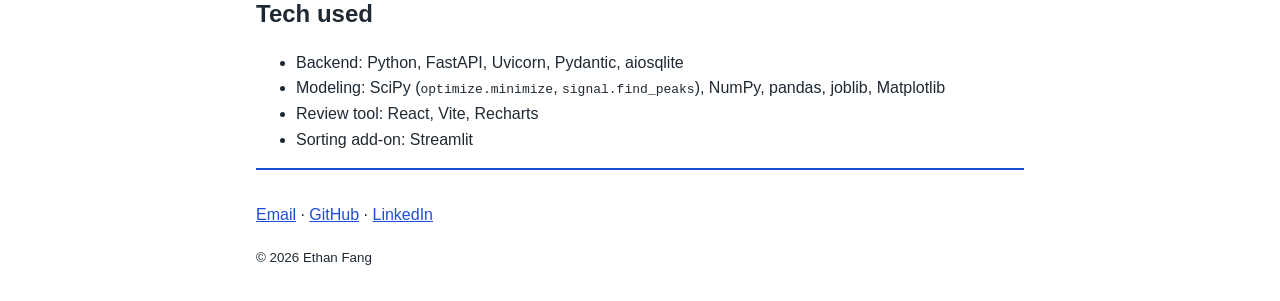
<file: work/wire-selection.html>
<!DOCTYPE html>
<html lang="en">
<head>
  <meta charset="utf-8">
  <meta name="viewport" content="width=device-width, initial-scale=1">
  <meta name="description" content="Internship project: Cable Matcher, a model Ethan Fang built at Packet Micro that scores how similar two cables are from their TDR curves, using weights learned from engineers' pairing decisions.">
  <title>Wire Selection Model | Ethan Fang</title>
  <link rel="icon" href="../favicon.svg" type="image/svg+xml">
  <link rel="stylesheet" href="../styles.css">
</head>
<body>
  <header>
    <p><a href="../index.html">Ethan Fang</a></p>
    <nav aria-label="Main">
      <ul>
        <li><a href="../index.html">Home</a></li>
        <li><a href="../work.html">Work</a></li>
        <li><a href="../mentorship.html">Mentorship</a></li>
        <li><a href="../about.html">About</a></li>
        <li><a href="../resume.html">Resume</a></li>
        <li><a href="../contact.html">Contact</a></li>
      </ul>
    </nav>
  </header>

  <main>
    <p><a href="../work.html">&larr; Back to Work</a></p>

    <article>
      <header>
        <h1>Wire Selection Model</h1>
        <p>Packet Micro, Santa Clara · <time datetime="2026-06">June</time> to <time datetime="2026-09">September 2026</time></p>
      </header>

      <p>I built <b>Cable Matcher</b>, a tool that scores how similar any two cables are by comparing features pulled from their <abbr title="time-domain reflectometry">TDR</abbr> curves. It combines those features into one score using weights learned from an engineer's real pairing decisions, turning past judgment into something repeatable and automatic.</p>
      <p><small>Details here are kept general to protect Packet Micro's internal data.</small></p>

      <role-callout>
        <h2>My Role</h2>
        <p>As an intern, I built Cable Matcher's Python backend, including the feature extraction and the weight learning, and its React review tool, where pairs of curves are compared and labeled. I also added a sorting feature to a Streamlit app that reuses the same peak and trough logic.</p>
      </role-callout>

      <section aria-labelledby="problem-heading">
        <h2 id="problem-heading">Problem</h2>
        <p>Choosing the right wire for a probe was a <em>manual</em> engineering decision. It depended on an engineer's experience and took time on every job. It was time consuming to have an engineer check for every possible pairing in a set.</p>
      </section>

      <section aria-labelledby="approach-heading">
        <h2 id="approach-heading">Approach</h2>
        <ol>
          <li><strong>Pull features from each curve.</strong> For every cable, I measure four points on its TDR curve: its main peak, the trough after it (when there is one), and the curve's height at two fixed offsets. Together these numbers describe its shape.</li>
          <li><strong>Compare two cables feature by feature.</strong> For any pair, each feature gives its own measure of how close the two cables are.</li>
          <li><strong>Learn how much each feature matters.</strong> Using pairs an engineer had already matched, I fit a weight for each feature so the combined score agrees with the engineer's decisions.</li>
          <li><strong>Score every pairing.</strong> The weighted features add up to one distance score, where lower means a closer match, so every possible pair in a set can be ranked automatically.</li>
        </ol>
        <svg width="770" height="200" viewBox="0 0 770 200" role="img" aria-labelledby="flow-title flow-desc">
          <title id="flow-title">How Cable Matcher scores a pair of cables</title>
          <desc id="flow-desc">Two TDR curves go through feature extraction. The features are combined using weights learned from an engineer's past pairings, producing one distance score, where lower means a closer match.</desc>
          <rect x="10" y="20" width="160" height="60" rx="8" fill="none" stroke="black" stroke-width="2"/>
          <text x="90" y="55" text-anchor="middle" font-family="sans-serif" font-size="15">Two TDR curves</text>
          <line x1="170" y1="50" x2="196" y2="50" stroke="black" stroke-width="2"/>
          <polygon points="196,43 210,50 196,57" fill="black"/>
          <rect x="210" y="20" width="170" height="60" rx="8" fill="none" stroke="black" stroke-width="2"/>
          <text x="295" y="46" text-anchor="middle" font-family="sans-serif" font-size="15">Extract features</text>
          <text x="295" y="66" text-anchor="middle" font-family="sans-serif" font-size="12">peak, trough, 2 heights</text>
          <line x1="380" y1="50" x2="406" y2="50" stroke="black" stroke-width="2"/>
          <polygon points="406,43 420,50 406,57" fill="black"/>
          <rect x="420" y="20" width="160" height="60" rx="8" fill="none" stroke="black" stroke-width="2"/>
          <text x="500" y="55" text-anchor="middle" font-family="sans-serif" font-size="15">Weighted sum</text>
          <line x1="580" y1="50" x2="606" y2="50" stroke="black" stroke-width="2"/>
          <polygon points="606,43 620,50 606,57" fill="black"/>
          <rect x="620" y="20" width="140" height="60" rx="8" fill="none" stroke="black" stroke-width="3"/>
          <text x="690" y="46" text-anchor="middle" font-family="sans-serif" font-size="15" font-weight="bold">Distance score</text>
          <text x="690" y="66" text-anchor="middle" font-family="sans-serif" font-size="12">lower = closer match</text>
          <rect x="400" y="120" width="200" height="60" rx="8" fill="none" stroke="black" stroke-width="2"/>
          <text x="500" y="146" text-anchor="middle" font-family="sans-serif" font-size="15">Learned weights</text>
          <text x="500" y="166" text-anchor="middle" font-family="sans-serif" font-size="12">fit to an engineer's pairings</text>
          <line x1="500" y1="120" x2="500" y2="94" stroke="black" stroke-width="2"/>
          <polygon points="493,94 500,80 507,94" fill="black"/>
        </svg>
        <p>The model is deliberately simple: a set of linear weights fit with SciPy's optimizer, <em>not</em> a neural network. That keeps it fast, easy to explain, and easy to check against what an engineer would have chosen.</p>
        <p>Engineers review pairs in a React tool that overlays two cables' curves on one chart, and those labels feed back into the weights. Each trained version of the weights is saved, so a new version can be compared with older ones.</p>
      </section>

      <section aria-labelledby="result-heading">
        <h2 id="result-heading">Result</h2>
        <p>Instead of an engineer checking every possible pairing in a set by hand, Cable Matcher scores all of them automatically, so the engineer starts from a ranked list. Because the weights come from real decisions, the scores follow the same judgment every time.</p>
      </section>
      <footer>
        <h2>Tech used</h2>
        <ul>
          <li>Backend: Python, FastAPI, Uvicorn, Pydantic, aiosqlite</li>
          <li>Modeling: SciPy (<code>optimize.minimize</code>, <code>signal.find_peaks</code>), NumPy, pandas, joblib, Matplotlib</li>
          <li>Review tool: React, Vite, Recharts</li>
          <li>Sorting add-on: Streamlit</li>
        </ul>
      </footer>
    </article>
  </main>

  <footer>
    <p>
      <a href="mailto:ethan.z.fang@gmail.com">Email</a> ·
      <a href="https://github.com/efang5">GitHub</a> ·
      <a href="https://www.linkedin.com/in/ethan-fang-12b833273">LinkedIn</a>
    </p>
    <p><small>&copy; 2026 Ethan Fang</small></p>
  </footer>
</body>
</html>
</file>
<file: styles.css>
/* Ethan Fang - https://github.com/efang5/cse134bhw3 */

:root {
    --accent-color: #1d4ed8;
    --text-color: #1f2933;
    --font: Arial, sans-serif;
    --background-color: #ffffff;
    --content-width: 48rem;
}

body {
    font-family: var(--font);
    color: var(--text-color);
    background-color: var(--background-color);
    accent-color: var(--accent-color);
    line-height: 1.6;
    max-width: var(--content-width);
    margin: 0 auto;
    padding: 1rem;
}

/* The following targets headers that are direct children of body. This makes sure that the article headers are not affected. */
body > header {
    padding-bottom: 1rem;
    margin-bottom: 1rem;
    border-bottom: 2px solid var(--accent-color);
}

/* The following targets footers that are direct children of body. This makes sure that the article footers are not affected. */
body > footer {
    padding-top: 1rem;
    border-top: 2px solid var(--accent-color);
}

role-callout {
    display: block;
    border: 2px solid var(--accent-color);
    padding: 0.5rem 1rem;
    margin: 1rem 0;
}

a {
    color: var(--accent-color);
    text-decoration: underline;
}

button {
    padding: 0.5em 1em;
}

a:hover {
    text-decoration: underline;
    text-decoration-thickness: 2px;
}

a:focus,
input:focus,
button:focus,
textarea:focus {
    outline: 3px solid var(--accent-color);
    outline-offset: 3px;
}

h1, h2, h3 {
    margin-top: 1rem;
    margin-bottom: 0.5rem;
}

h1 {
    font-size: 2rem;
}

h2 {
    font-size: 1.5rem;
}

h3 {
    font-size: 1.25rem;
}

/* The following targets ul that are direct children of nav. */
nav > ul {
    display: flex;
    gap: 1rem;
    flex-wrap: wrap;
    padding: 0;
    margin: 0;
}

/* The following targets li that are direct children of ul that are direct children of nav. */
nav > ul > li {
    list-style: none;
}

/* The following targets a inside nav. */
nav a {
    text-decoration: none;
}

/* The following targets a inside nav when it has aria-current="page".
    The link for the page currently being viewed.
 */
nav a[aria-current="page"] {
    font-weight: bold;
    text-decoration: underline;
}

svg, img {
    max-width: 100%;
    height: auto;
}

iframe {
    max-width: 100%;
}

fieldset {
    min-width: 0;
}

textarea {
    max-width: 100%;
}

@media (max-width: 40rem) {
    nav > ul {
        flex-direction: column;
    }
}
</file>
<file: part1/cheese.css>
/* Ethan Fang - https://github.com/efang5/cse134bhw3 */

body {
    font-family: Arial, sans-serif;
    color: #333;
    line-height: 1.6;
    max-width: 800px;
    margin: 0 auto;
    padding: 20px;
}

h1 {
    font-size: 2rem;
}

h2 {
    font-size: 2rem;
}

/* Since both h2 styles have the same importance and specificity 
    it goes by source order and whatever is later wins 
*/
h2 {
    font-size: 1.5rem;
}

.latin {
    font-style: italic;
}

#warning {
    background-color: #fff3cd;
}

blockquote {
    border: 4px solid #555;
    margin: 20px 0;
    padding: 15px;
    background-color: #f5f5f5;
}

a:hover {
    color: #0056b3;
    text-decoration: underline;
}

a:focus,
input:focus,
button:focus {
    outline: 3px solid #b35c00;
    outline-offset: 3px;
}
</file>
